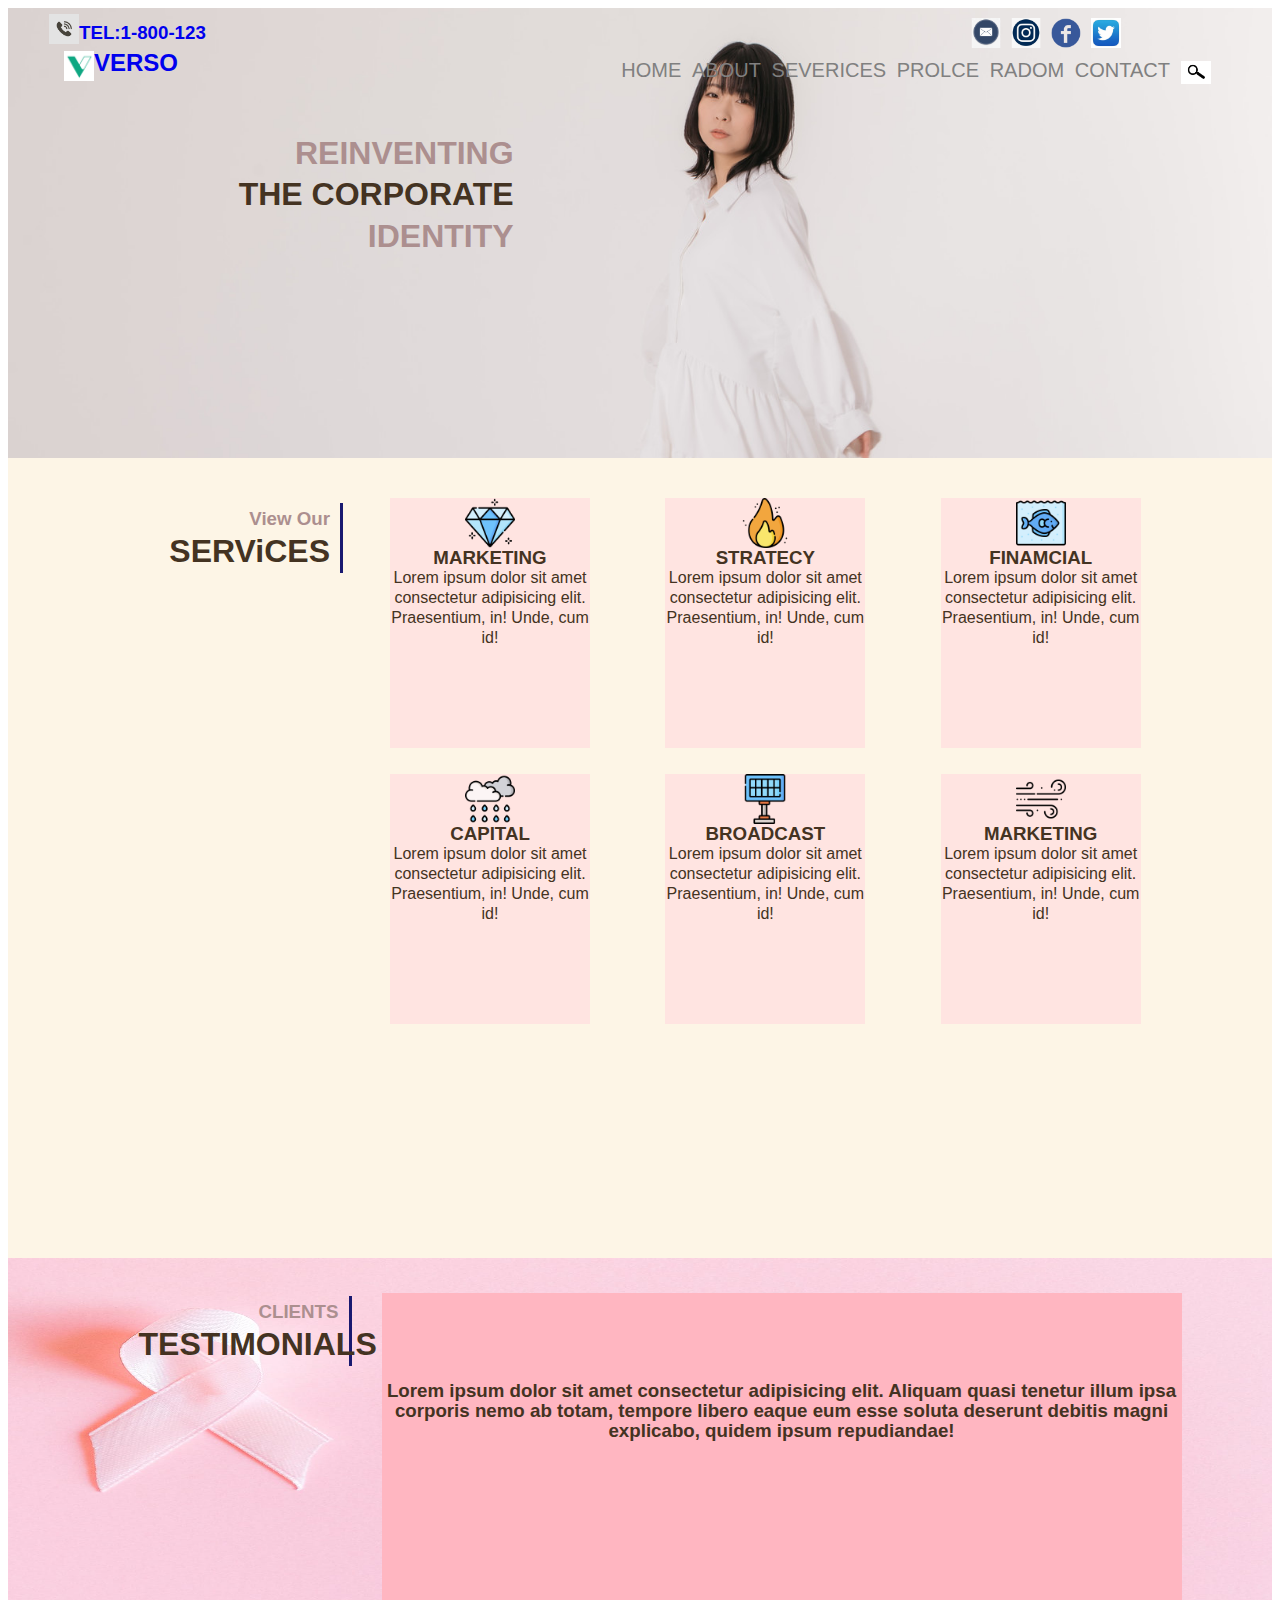
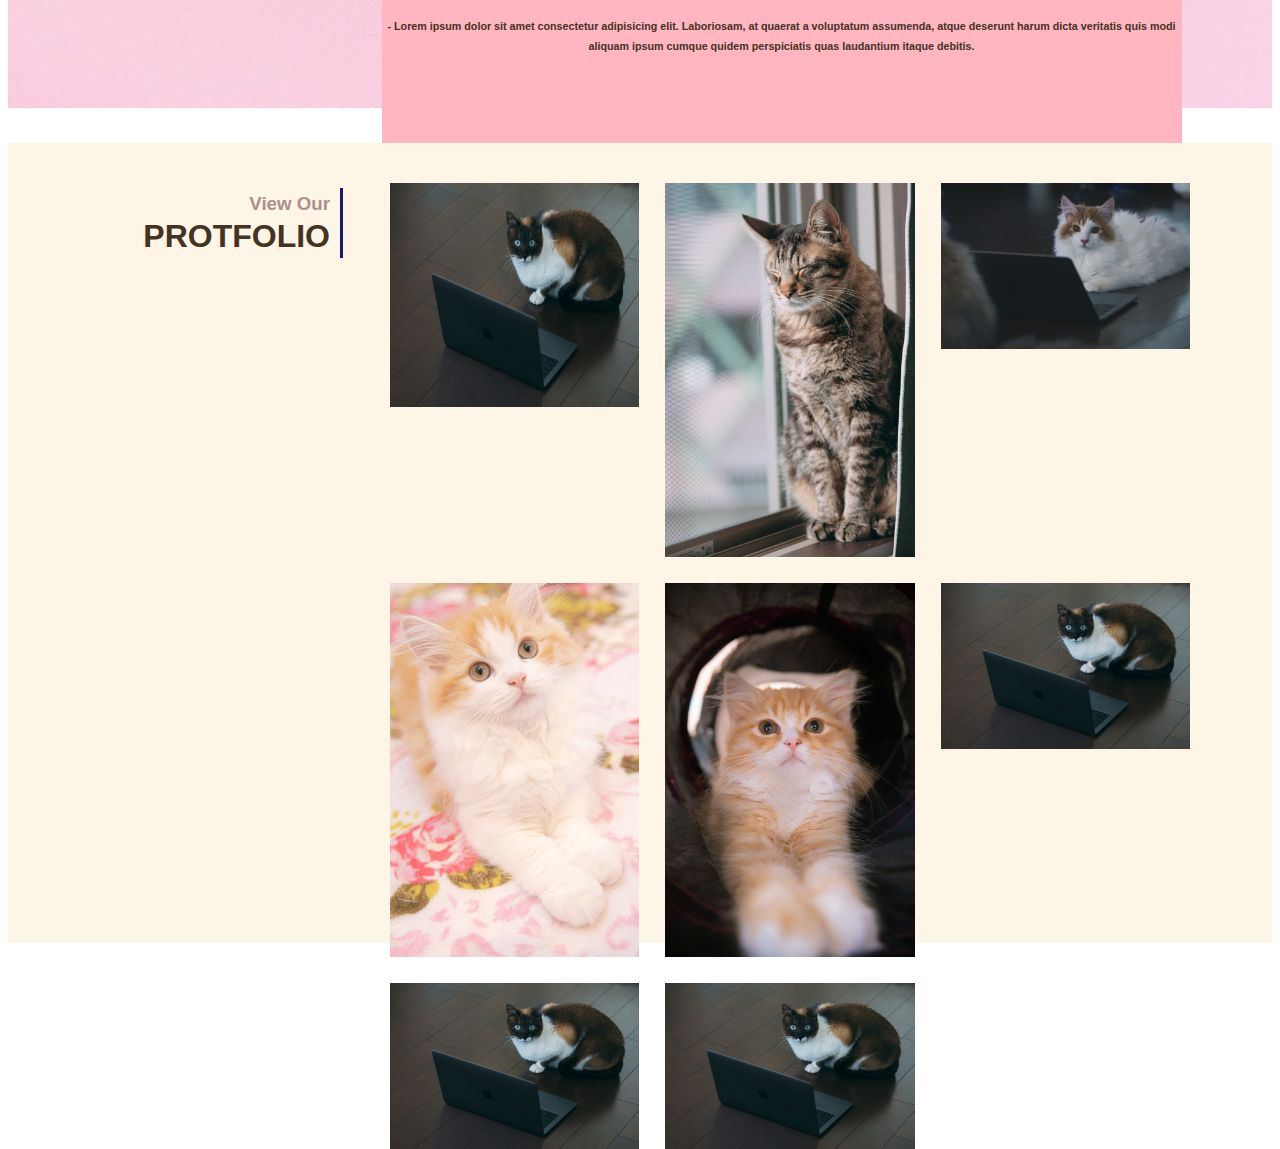
<file: html/index.html>
<!DOCTYPE html>
<html lang="en">
<head>
    <meta charset="UTF-8">
    <meta http-equiv="X-UA-Compatible" content="IE=edge">
    <meta name="viewport" content="width=device-width, initial-scale=1.0">
    <meta name="description" content="化妝用品店">
    <title>VERSO.com</title>
    <link rel="icon" type="img/Verso-logo" href="../img/favicon.ico">
    <link rel="stylesheet" href="../css/style.css">
</head>


<body>
<header>
<div id="home" class="big-bg">
<!-- 頁首 -->
<div class="page-header">
<!-- 左側連絡電話icon -->
<div class="top-left">
    <a href="#">
        <img class="tel" src="../img/tel.icon.jpg" alt="telephone">
    </a>
        <h3>
            <a href="#">TEL:1-800-123</a>
        </h3>
</div>

<!-- 右側社群icon -->
    <div class="top-right">
         <ul class="other-nav">
            <li><a href="#"><img src="../img/mail.icon.png" alt="MAIL"></a></li>
            <li><a href="#"><img src="../img/ig.icon.png" alt="IG"></a></li>
            <li><a href="#"><img src="../img/FB.icon.png" alt="FB"></a></li>
            <li><a href="#"><img src="../img/twitter.icon.png" alt="TWITTER"></a></li>
         </ul>
    </div>     
</div>

<!--商標 -->
    <div class="navpage">   
        <div class="logoplace">
            <a href="#">
                <img class="logo" src="../img/Verso-logo.png" alt="VERSOLOGO">
            </a>
            <div class="VERSO">
                <h2>
                    <a href="#">VERSO</a>
                </h2>
            </div>
        </div>
    <!-- !!!label無法解決 -->

<!-- 主項目、搜尋本網站 -->
     <div class="navlist">
       <nav>
         <ul class="main-nav">
            <li><a href="#">HOME</a></li>
            <li><a href="#">ABOUT</a></li>
            <li><a href="#">SEVERICES</a></li>
            <li><a href="#">PROLCE</a></li>
            <li><a href="#">RADOM</a></li>
            <li><a href="#">CONTACT</a></li>
            <a href="#" class="searchicon"><img src="../img/search.icon.jpg" alt="搜尋"></a>
         </ul>
       </nav>
     </div>
    </div>
<!-- 宣傳文章 -->
    <div>
        <ul class="identity">
            <li><h1 class="color-gray">REINVENTING</h1></li>
            <li><h1>THE CORPORATE</h1></li>
            <li><h1 class="color-gray">IDENTITY</h1></li>
        </ul>
    </div>  
</div>

</header>
<!--我是分割頁------------------------------------------------------------------------------------------- -->

<!--服務介紹View Our Services(推估是變化頁面)-->
<article class="article-background">        
<div class="link-logo">
    <div class="logo-large">
    <div class="link-right">
        <ul class="identity board-text">
            <li><h3 class="color-gray">View Our</h3></li>
            <li><h1>SERViCES</h1></li>
        </ul>
    </div>
    </div>
    <!-- 右邊介面 -->
    <div>
        <div class="services-page">
            <div class="services-grid">
               <div class="background">    
                   <img class="photo-size" src="../img/grid/diamond.png" alt="diamond" style="display: block; margin:auto">
                   <h3 class="middle">MARKETING</h3>
                   <p class="middle">Lorem ipsum dolor sit amet consectetur adipisicing elit. Praesentium, in! Unde, cum id!</p>
               </div>
               <div class="background">
                   <img class="photo-size" src="../img/grid/fire.png" alt="fire"style="display: block; margin:auto">
                   <h3 class="middle">STRATECY</h3>
                   <p class="middle">Lorem ipsum dolor sit amet consectetur adipisicing elit. Praesentium, in! Unde, cum id!</p>
               </div>
               <div class="background">
                   <img class="photo-size" src="../img/grid/fishing.png" alt="fishing"style="display: block; margin:auto">
                   <h3 class="middle">FINAMCIAL</h3>
                   <p class="middle">Lorem ipsum dolor sit amet consectetur adipisicing elit. Praesentium, in! Unde, cum id!</p>
               </div>
               <div class="background">
                   <img class="photo-size" src="../img/grid/rain.png" alt="rain"style="display: block; margin:auto">
                   <h3 class="middle">CAPITAL</h3>
                   <p class="middle">Lorem ipsum dolor sit amet consectetur adipisicing elit. Praesentium, in! Unde, cum id!</p>
               </div>
               <div class="background">
                   <img class="photo-size" src="../img/grid/solar-energy.png" alt="solar-energy"style="display: block; margin:auto">
                   <h3 class="middle">BROADCAST</h3>
                   <p class="middle">Lorem ipsum dolor sit amet consectetur adipisicing elit. Praesentium, in! Unde, cum id!</p>
               </div>
               <div class="background">
                   <img class="photo-size" src="../img/grid/wind.png" alt="wind"style="display: block; margin:auto">
                   <h3 class="middle">MARKETING</h3>
                   <p class="middle">Lorem ipsum dolor sit amet consectetur adipisicing elit. Praesentium, in! Unde, cum id!</p>
               </div>
            </div>
           </div>
    </div>
</div>
</article>
<!--我是分割頁------------------------------------------------------------------------------------------- -->
<!--客戶感言Testimonials-->
<aside class="aside">
<div class="aside-background">
    <div class="link-right">
        <ul class="identity board-text">
            <li><h3 class="color-gray">CLIENTS</h3></li>
            <li><h1>TESTIMONIALS</h1></li>
        </ul>
    </div>
</div>
<div class="client-background">
    <h3 class="middle">
Lorem ipsum dolor sit amet consectetur adipisicing elit. Aliquam quasi tenetur illum ipsa corporis nemo ab totam, tempore libero eaque eum esse soluta deserunt debitis magni explicabo, quidem ipsum repudiandae!
    </h3>
    <h6 class="middle">- Lorem ipsum dolor sit amet consectetur adipisicing elit. Laboriosam, at quaerat a voluptatum assumenda, atque deserunt harum dicta veritatis quis modi aliquam ipsum cumque quidem perspiciatis quas laudantium itaque debitis.
    </h6>
</div>
</aside>
<!--我是分割頁------------------------------------------------------------------------------------------- -->

<!--總部位置Protfolio-->
<div class="article-background"> 
        <div class="link-logo">
            <div class="logo-large">
            <div class="link-right">
                <ul class="identity board-text">
                    <li><h3 class="color-gray">View Our</h3></li>
                    <li><h1>PROTFOLIO</h1></li>
                </ul>
            </div>
            </div>
            <!-- 右邊介面 -->
            <div>
                <div class="services-page">
                    <div class="services-grid">
                       <div class="big-box">
                           <img class="photo2-size" src="../img/grid2/neko1.jpg" alt="diamond" style="display: block; margin:auto">
                       </div>
                       <div class="big-box1">
                           <img class="photo2-size" src="../img/grid2/neko2.jpg" alt="fire"style="display: block; margin:auto">
                       </div>
                       <div>
                           <img class="photo2-size" src="../img/grid2/neko3.jpg" alt="fishing"style="display: block; margin:auto">
                       </div>
                       <div>
                           <img class="photo2-size" src="../img/grid2/neko4.jpg" alt="rain"style="display: block; margin:auto">
                       </div>
                       <div>
                           <img class="photo2-size" src="../img/grid2/neko5.jpg" alt="wind"style="display: block; margin:auto">
                       </div>
                       <div>
                        <img class="photo2-size" src="../img/grid2/neko1.jpg" alt="wind"style="display: block; margin:auto">
                    </div>
                    <div>
                        <img class="photo2-size" src="../img/grid2/neko1.jpg" alt="wind"style="display: block; margin:auto">
                    </div>
                    <div>
                        <img class="photo2-size" src="../img/grid2/neko1.jpg" alt="wind"style="display: block; margin:auto">
                    </div>
                    </div>
                   </div>
            </div>
        </div>
</div>
<!--我是分割頁------------------------------------------------------------------------------------------- -->

<!--我們的客戶ourclients-->
<div>

</div>
<!--我是分割頁------------------------------------------------------------------------------------------- -->

<!--最新消息Latest News -->
<div>

</div>
<!--我是分割頁------------------------------------------------------------------------------------------- -->

<!--我們在徵才We Are Hiring-->
<div>

</div>
<!--我是分割頁------------------------------------------------------------------------------------------- -->

<!--我們的團隊Our Team-->
<div>

</div>
<!--我是分割頁------------------------------------------------------------------------------------------- -->


<!-- 頁尾 -->
<footer>

</footer>
<!--我是分割頁------------------------------------------------------------------------------------------- -->
</body>
</html>
</file>
<file: css/style.css>
@charset "UTF-8"

html{
    font-size: 100%;
}

body{
    font-family: 'Franklin Gothic Medium', 'Arial Narrow', Arial, sans-serif;
    line-height: 1.7;
    color: #432;
}

a{
    text-decoration: none;
}

img{
    max-width: 100%;
}
/* ------------------------------------------------------------------------------------ */
/* 頂層導覽介面 */
.page-header{
    display:flex;
    justify-content:space-around;
    height: 30px;
    align-items: flex-start;
}
/* 左側icon */
.top-left{
    display:flex;
    width: 800px;
    height: 50px;
    align-items: center;
    margin-top: 0px;
}
.tel{
    width: 30px;
    height: 30px;
    font-size: 1.25rem;
    Tel.icon margin-top: 10px;
}
/* 右側icon */
.other-nav{
    display:  flex;
    justify-content: space-between;
    width: 150px;
    height: 50px;
    margin-top: 0px;
    align-items: center;
}

.other-nav li{
    list-style-type:none;
    width: 30px;
    height: 30px;
}

.top-right{
    width: 300px;
    height: 50px;
}
/* ------------------------------------------------------------------------------------ */
/* 主要導覽介面 */
.navpage{
    display: flex;
    justify-content: space-around;
    align-items: center;
    height: 50px;
}
/* 商標 */
.verso{
    align-items: center;
    
}
.logoplace{
    display:flex;
    align-items: center;
    height: 30px;
    width: 400px;
}
.logo{
    width: 30px;
    height: 30px;
    margin-top: 14px;
    align-items: center;
}
/* ------------------------------------------------------------------------------------ */
/* 導覽列表 */
.main-nav{
    display:  flex;
    justify-content: space-around;
    font-size: 1.25rem;
    text-transform: uppercase;
    align-items: center;
    width: 600px;
    margin-top: 34px;
    list-style: none;
}
.searchicon{
    width: 30px;
    height: 20px;
}
.main-nav li{
    
    margin: right 36px;
}
.main-nav a{
    color:gray;
}
.main-nav a:hover{
    color: #0bd;
}
/* ------------------------------------------------------------------------------------ */
/* 宣傳文章 */
.identity{
    list-style: none;
    margin-right: 60%;
    margin-top: 3%;
    align-self:center;
    height: 40px;
}
.identity li{
    height: 20px;
    text-align: right;
}
.color-gray{
    color: #ac8f8f;
}
/* ------------------------------------------------------------------------------------ */
/* 主頁背景影像 */
.big-bg{
    background-size: cover;
    background-position: center top;
    background-repeat: no-repeat;
}
#home{
    background-image: url(../img/background.jpg);
    min-height: 50vh;
}
#home .page-title{
    text-transform: none;
}
.article-background{
    height: 800px ;
    background-size: cover;
    background-position: center top;
    background-repeat: no-repeat;
    background-color: oldlace;
}
/* ------------------------------------------------------------------------------------ */
/*服務介紹 */
.logo-large{
    width: 300px;
    height: 200px;
}
.link-logo{
    display: flex;
    justify-content: center;
    align-items: flex-start
}
.link-right{
    margin-top: 15%;
    width: 250px;
    height: 70px;
    border-right:solid midnightblue;
}

.board-text li{
    height: 0px;
    width: 200px;
    text-align: right;
}
/*服務圖片*/
.services-grid{
    display: grid;
    gap: 26px;
    grid-template-columns: 1fr 1fr 1fr;
    width: 800px;
    height: 200px;
    margin-top: 5%;
    margin-bottom:50px;
}
.background{
    height: 250px;
    width: 200px;
    background-size: cover;
    background-position: center top;
    background-repeat: no-repeat;
    background-color: mistyrose;
}
.photo-size{
    vertical-align: :middle;
    width: 50px;
    height: 50px;
}
.services-page{
    height: 100px;
}
.middle{
    text-align: center;
    line-height:20px;
    margin:auto;
}
/* ------------------------------------------------------------------------------------ */
/* 客戶感言 */
.aside{
    display: flex;
    justify-content:center;
    background-size: 1600px 450px;
    background-position: top;
    background-repeat: no-repeat;
    background-image: url(../img/aside-pink.jpeg);
}
.aside-background{
    

    
}
.client-background{
    display: grid;
    margin-top: 35px;
    margin-left:30px;
    width: 800px;
    height: 450px;
    background-color: lightpink;
}
/* ------------------------------------------------------------------------------------ */
/* 總部位置Protfolio */
.big-box img{
    height: 60%;
}

.big-box1{
    grid-column: 2/2;
    grid-row: 1/2;
}
.big-box2{

}
.big-box3{

}
</file>
